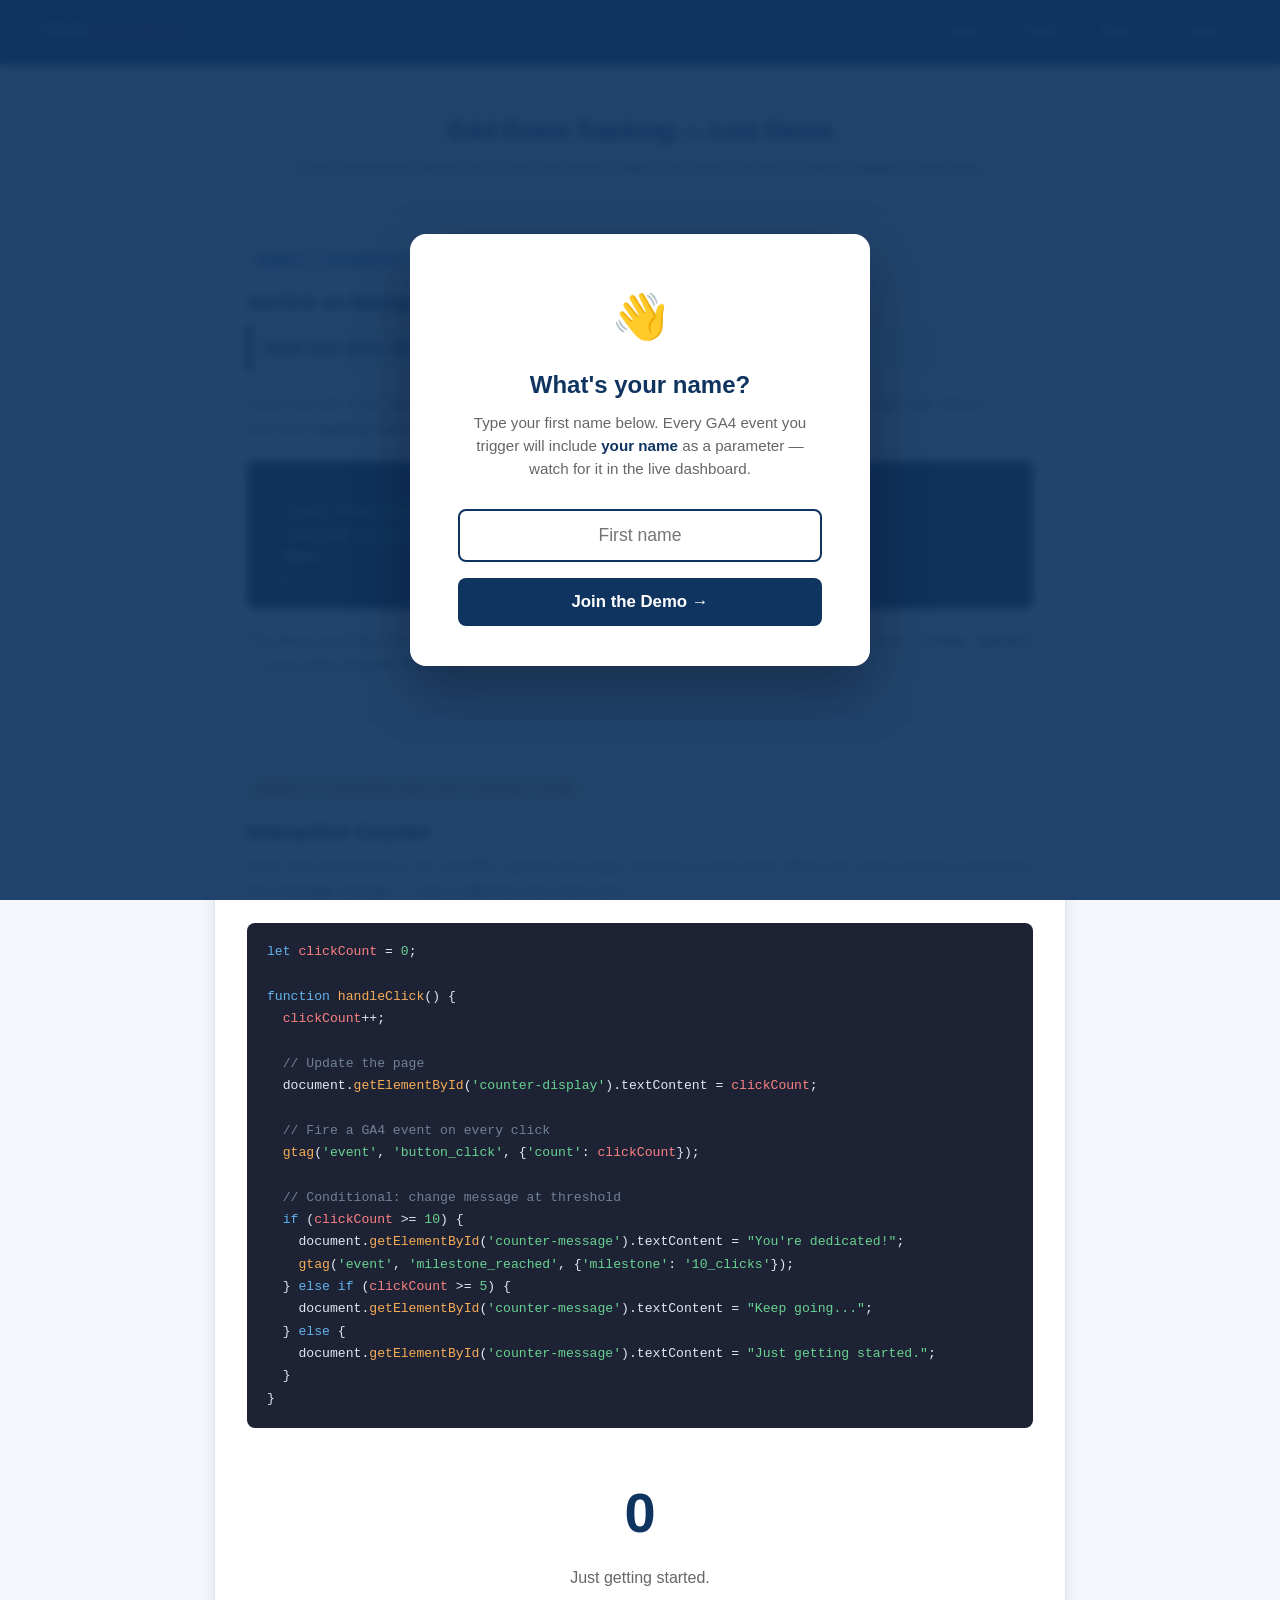
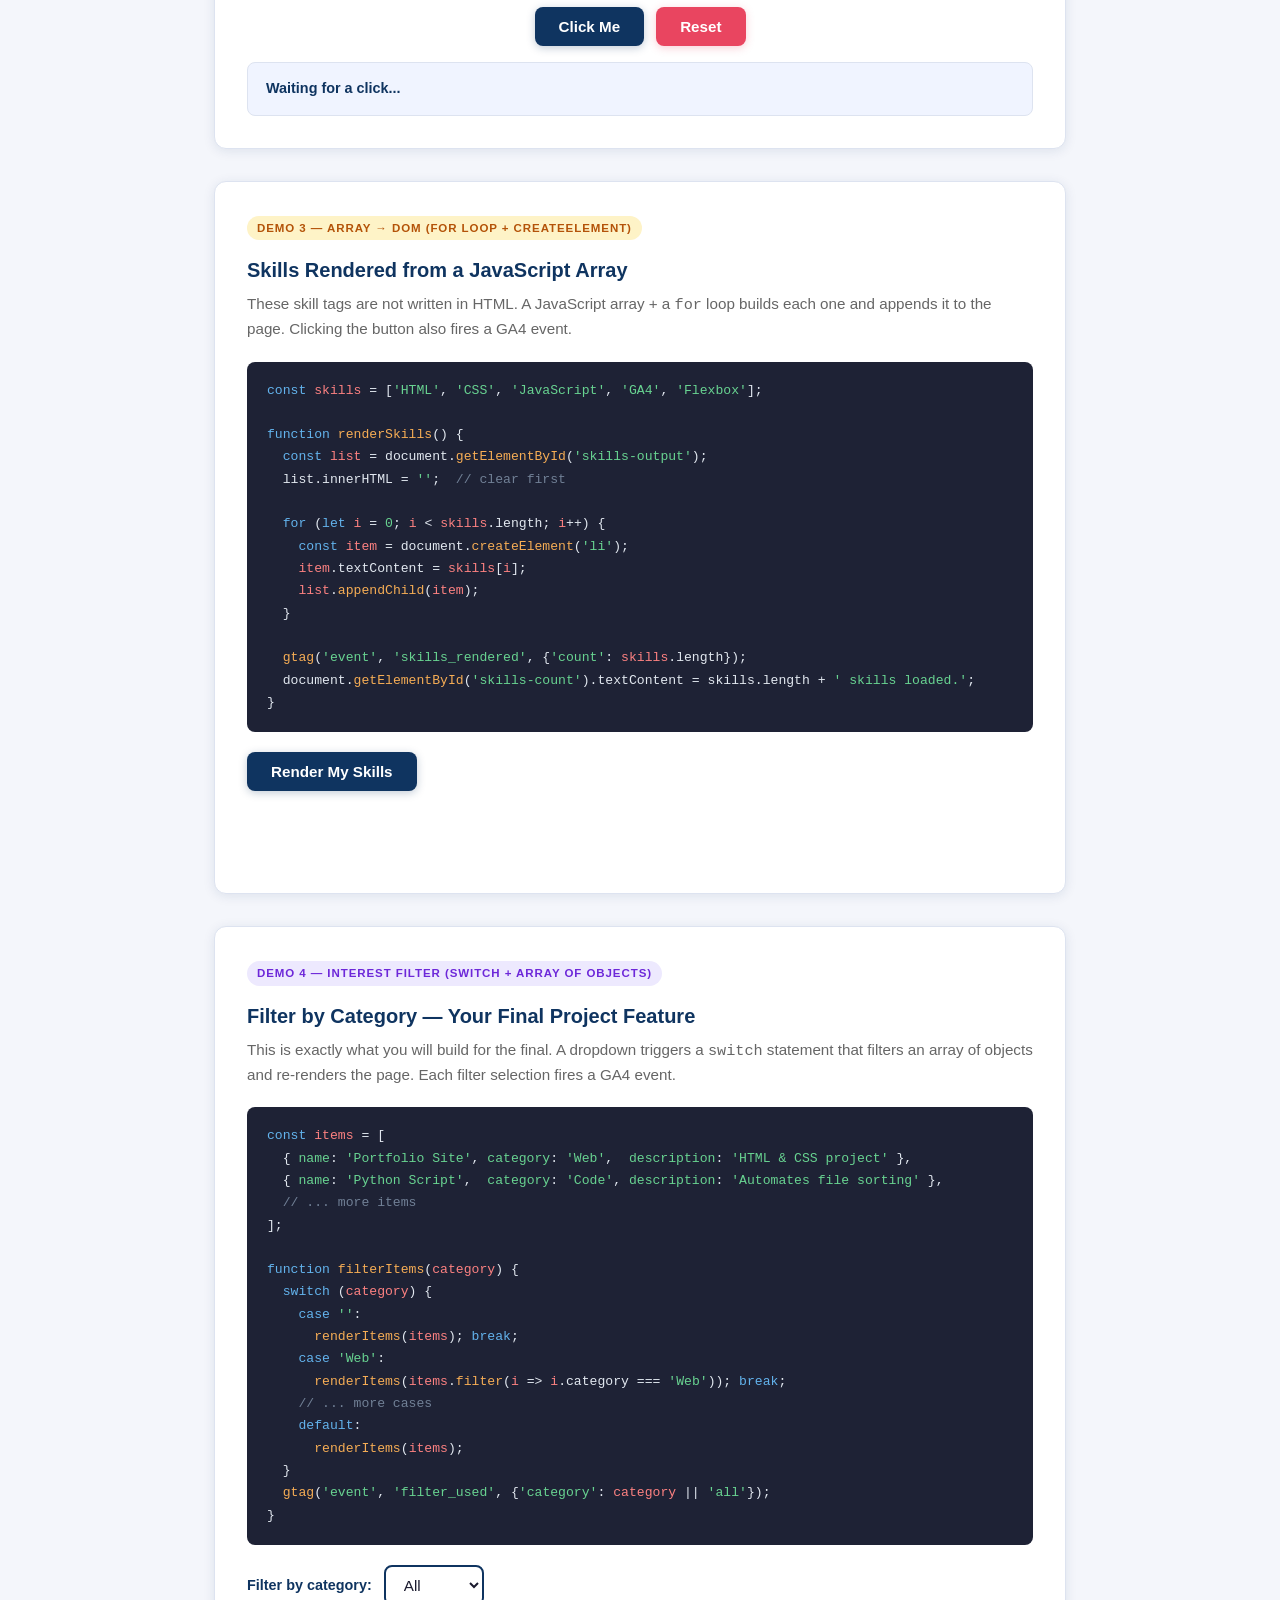
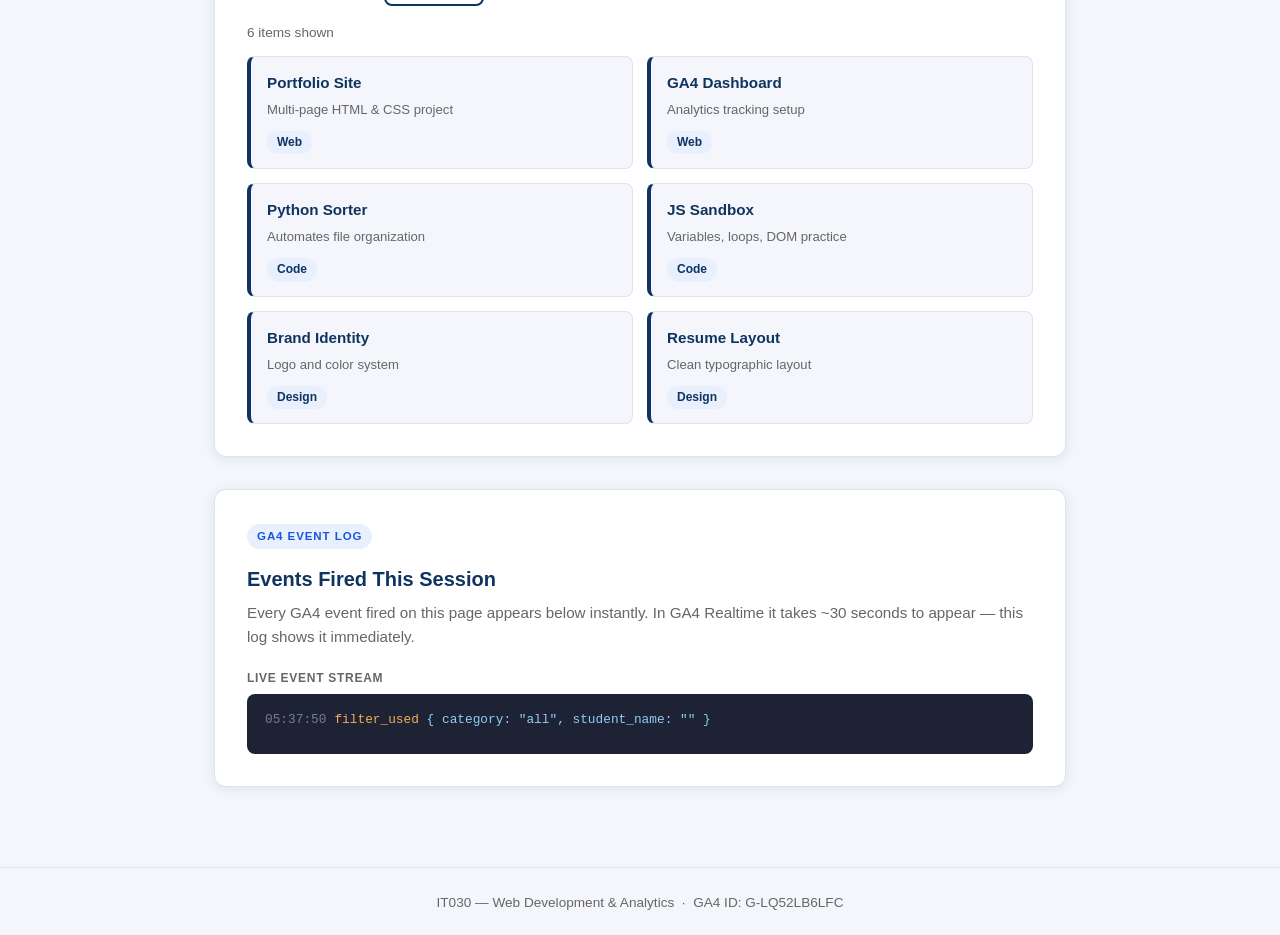
<file: index.html>
<!DOCTYPE html>
<html lang="en">
<head>
  <meta charset="UTF-8" />
  <title>IT030 — Live Demo</title>

  <!-- ============================================================
    GA4 BASE TAG — This goes on every page of your site
    Replace G-XXXXXXXXXX with your own Measurement ID
  ============================================================ -->
  <script async src="https://www.googletagmanager.com/gtag/js?id=G-LQ52LB6LFC"></script>
  <script>
    window.dataLayer = window.dataLayer || [];
    function gtag(){ dataLayer.push(arguments); }
    gtag('js', new Date());
    gtag('config', 'G-LQ52LB6LFC');
  </script>

  <style>
    /* ── RESET & BASE ─────────────────────────────────────── */
    *, *::before, *::after { box-sizing: border-box; margin: 0; padding: 0; }

    :root {
      --navy:    #0f3460;
      --blue:    #16213e;
      --accent:  #e94560;
      --green:   #2ecc71;
      --gold:    #f39c12;
      --light:   #f4f6fb;
      --white:   #ffffff;
      --text:    #1a1a2e;
      --muted:   #666;
      --border:  #dde3f0;
      --radius:  8px;
      --shadow:  0 2px 12px rgba(15,52,96,0.10);
    }

    body {
      font-family: 'Georgia', serif;
      background: var(--light);
      color: var(--text);
      line-height: 1.6;
    }

    /* ── HEADER / NAV ─────────────────────────────────────── */
    header {
      background: var(--navy);
      padding: 0 40px;
      display: flex;
      align-items: center;
      justify-content: space-between;
      height: 64px;
      position: sticky;
      top: 0;
      z-index: 100;
      box-shadow: 0 2px 8px rgba(0,0,0,0.2);
    }

    header h1 {
      color: var(--white);
      font-size: 1.15rem;
      font-weight: normal;
      letter-spacing: 0.04em;
    }

    header h1 span {
      color: var(--accent);
      font-weight: bold;
    }

    nav {
      display: flex;
      gap: 8px;
    }

    /* ── NAV LINKS — ONCLICK TRACKING EXAMPLE ─────────────── */
    nav a {
      color: rgba(255,255,255,0.75);
      text-decoration: none;
      padding: 8px 16px;
      border-radius: var(--radius);
      font-size: 0.9rem;
      font-family: Arial, sans-serif;
      transition: background 0.2s, color 0.2s;
    }

    nav a:hover {
      background: rgba(255,255,255,0.12);
      color: var(--white);
    }

    /* ── MAIN LAYOUT ──────────────────────────────────────── */
    main {
      max-width: 900px;
      margin: 0 auto;
      padding: 40px 24px 80px;
      display: flex;
      flex-direction: column;
      gap: 32px;
    }

    /* ── SECTION CARDS ────────────────────────────────────── */
    .demo-card {
      background: var(--white);
      border: 1px solid var(--border);
      border-radius: 12px;
      padding: 32px;
      box-shadow: var(--shadow);
    }

    .demo-card h2 {
      font-size: 1.25rem;
      color: var(--navy);
      margin-bottom: 6px;
      font-family: Arial, sans-serif;
      font-weight: bold;
    }

    .demo-card .label {
      display: inline-block;
      font-size: 0.72rem;
      font-family: Arial, sans-serif;
      font-weight: bold;
      letter-spacing: 0.08em;
      text-transform: uppercase;
      padding: 3px 10px;
      border-radius: 20px;
      margin-bottom: 14px;
    }

    .label-nav    { background: #e8f0fe; color: #1a56db; }
    .label-js     { background: #fef3c7; color: #b45309; }
    .label-filter { background: #ede9fe; color: #6d28d9; }

    .demo-card p.desc {
      font-size: 0.95rem;
      color: var(--muted);
      margin-bottom: 20px;
      font-family: Arial, sans-serif;
      line-height: 1.6;
    }

    /* ── CODE BLOCK ───────────────────────────────────────── */
    .code-block {
      background: #1e2235;
      border-radius: 8px;
      padding: 18px 20px;
      margin-bottom: 20px;
      overflow-x: auto;
    }

    .code-block pre {
      font-family: 'Courier New', monospace;
      font-size: 0.82rem;
      line-height: 1.7;
      color: #e2e8f0;
    }

    .code-block .cm  { color: #718096; }    /* comment */
    .code-block .kw  { color: #63b3ed; }    /* keyword */
    .code-block .st  { color: #68d391; }    /* string */
    .code-block .fn  { color: #f6ad55; }    /* function */
    .code-block .nm  { color: #fc8181; }    /* name/var */

    /* ── BUTTONS ──────────────────────────────────────────── */
    .btn {
      display: inline-block;
      padding: 11px 24px;
      border: none;
      border-radius: var(--radius);
      font-family: Arial, sans-serif;
      font-size: 0.95rem;
      font-weight: bold;
      cursor: pointer;
      transition: transform 0.1s, box-shadow 0.15s;
    }

    .btn:active { transform: scale(0.97); }

    .btn-primary {
      background: var(--navy);
      color: var(--white);
      box-shadow: 0 2px 8px rgba(15,52,96,0.25);
    }

    .btn-primary:hover { background: #0a2547; box-shadow: 0 4px 14px rgba(15,52,96,0.35); }

    .btn-accent {
      background: var(--accent);
      color: var(--white);
      box-shadow: 0 2px 8px rgba(233,69,96,0.25);
    }

    .btn-accent:hover { background: #c73652; }

    /* ── FEEDBACK STRIP ───────────────────────────────────── */
    .feedback {
      margin-top: 16px;
      padding: 14px 18px;
      border-radius: var(--radius);
      font-family: Arial, sans-serif;
      font-size: 0.9rem;
      font-weight: bold;
      min-height: 48px;
      display: flex;
      align-items: center;
      gap: 10px;
      background: #f0f4ff;
      color: var(--navy);
      border: 1px solid var(--border);
      transition: background 0.3s;
    }

    .feedback.fired {
      background: #d1fae5;
      color: #065f46;
      border-color: #6ee7b7;
    }

    /* ── COUNTER ──────────────────────────────────────────── */
    #counter-display {
      font-size: 3.5rem;
      font-family: Arial, sans-serif;
      font-weight: bold;
      color: var(--navy);
      text-align: center;
      padding: 20px 0 8px;
      transition: transform 0.1s;
    }

    #counter-display.bump {
      transform: scale(1.15);
    }

    #counter-message {
      text-align: center;
      font-family: Arial, sans-serif;
      font-size: 1rem;
      color: var(--muted);
      min-height: 26px;
      margin-bottom: 16px;
    }

    .counter-controls {
      display: flex;
      gap: 12px;
      justify-content: center;
    }

    /* ── SKILLS LIST ──────────────────────────────────────── */
    #skills-output {
      list-style: none;
      display: flex;
      flex-wrap: wrap;
      gap: 10px;
      min-height: 44px;
      margin-top: 4px;
    }

    #skills-output li {
      background: #e8f0fe;
      color: var(--navy);
      padding: 8px 18px;
      border-radius: 20px;
      font-family: Arial, sans-serif;
      font-size: 0.9rem;
      font-weight: bold;
      border: 1px solid #c7d7f9;
      animation: popIn 0.2s ease;
    }

    @keyframes popIn {
      from { transform: scale(0.85); opacity: 0; }
      to   { transform: scale(1);    opacity: 1; }
    }

    #skills-count {
      font-family: Arial, sans-serif;
      font-size: 0.85rem;
      color: var(--muted);
      margin-top: 10px;
    }

    /* ── FILTER ───────────────────────────────────────────── */
    #filter-area {
      display: flex;
      align-items: center;
      gap: 12px;
      margin-bottom: 16px;
    }

    #filter-area label {
      font-family: Arial, sans-serif;
      font-size: 0.9rem;
      font-weight: bold;
      color: var(--navy);
    }

    #category-select {
      padding: 9px 14px;
      font-size: 0.95rem;
      font-family: Arial, sans-serif;
      border: 2px solid var(--navy);
      border-radius: var(--radius);
      background: var(--white);
      color: var(--text);
      cursor: pointer;
    }

    #items-grid {
      display: flex;
      flex-wrap: wrap;
      gap: 14px;
    }

    .item-card {
      background: var(--light);
      border: 1px solid var(--border);
      border-left: 4px solid var(--navy);
      border-radius: var(--radius);
      padding: 14px 16px;
      width: calc(50% - 7px);
      font-family: Arial, sans-serif;
      animation: popIn 0.2s ease;
    }

    .item-card h3 {
      font-size: 0.95rem;
      color: var(--navy);
      margin-bottom: 4px;
    }

    .item-card p {
      font-size: 0.82rem;
      color: var(--muted);
      margin-bottom: 8px;
    }

    .item-tag {
      display: inline-block;
      padding: 2px 10px;
      background: #e8f0fe;
      color: var(--navy);
      border-radius: 20px;
      font-size: 0.75rem;
      font-weight: bold;
    }

    #filter-count {
      font-family: Arial, sans-serif;
      font-size: 0.85rem;
      color: var(--muted);
      margin-bottom: 12px;
    }

    /* ── GA4 LOG ──────────────────────────────────────────── */
    #event-log {
      background: #1e2235;
      border-radius: 8px;
      padding: 16px 18px;
      font-family: 'Courier New', monospace;
      font-size: 0.8rem;
      color: #68d391;
      min-height: 60px;
      max-height: 160px;
      overflow-y: auto;
    }

    #event-log .log-entry { margin-bottom: 4px; }
    #event-log .log-time  { color: #718096; margin-right: 8px; }
    #event-log .log-name  { color: #f6ad55; }
    #event-log .log-params { color: #90cdf4; }

    .log-label {
      font-family: Arial, sans-serif;
      font-size: 0.75rem;
      font-weight: bold;
      color: var(--muted);
      letter-spacing: 0.06em;
      text-transform: uppercase;
      margin-bottom: 6px;
    }

    /* ── DIVIDER ──────────────────────────────────────────── */
    .section-intro {
      text-align: center;
      padding: 8px 0 0;
    }

    .section-intro h2 {
      font-size: 1.5rem;
      font-family: Arial, sans-serif;
      color: var(--navy);
      margin-bottom: 6px;
    }

    .section-intro p {
      font-family: Arial, sans-serif;
      font-size: 0.95rem;
      color: var(--muted);
    }

    footer {
      text-align: center;
      padding: 24px;
      font-family: Arial, sans-serif;
      font-size: 0.85rem;
      color: var(--muted);
      border-top: 1px solid var(--border);
    }

    /* ── NAME MODAL ───────────────────────────────────────── */
    #name-overlay {
      position: fixed;
      inset: 0;
      background: rgba(15, 52, 96, 0.92);
      display: flex;
      align-items: center;
      justify-content: center;
      z-index: 999;
      backdrop-filter: blur(4px);
    }

    #name-modal {
      background: var(--white);
      border-radius: 16px;
      padding: 48px 48px 40px;
      max-width: 460px;
      width: 90%;
      text-align: center;
      box-shadow: 0 24px 60px rgba(0,0,0,0.3);
      animation: modalIn 0.3s ease;
    }

    @keyframes modalIn {
      from { transform: scale(0.9) translateY(20px); opacity: 0; }
      to   { transform: scale(1)   translateY(0);    opacity: 1; }
    }

    #name-modal .modal-icon {
      font-size: 2.8rem;
      margin-bottom: 12px;
    }

    #name-modal h2 {
      font-family: Arial, sans-serif;
      font-size: 1.5rem;
      color: var(--navy);
      margin-bottom: 8px;
    }

    #name-modal p {
      font-family: Arial, sans-serif;
      font-size: 0.95rem;
      color: var(--muted);
      margin-bottom: 28px;
      line-height: 1.5;
    }

    #name-modal p strong {
      color: var(--navy);
    }

    #name-input {
      width: 100%;
      padding: 14px 18px;
      font-size: 1.1rem;
      font-family: Arial, sans-serif;
      border: 2px solid var(--border);
      border-radius: var(--radius);
      outline: none;
      text-align: center;
      margin-bottom: 16px;
      transition: border-color 0.2s;
      color: var(--text);
    }

    #name-input:focus {
      border-color: var(--navy);
    }

    #name-input.shake {
      animation: shake 0.3s ease;
      border-color: var(--accent);
    }

    @keyframes shake {
      0%, 100% { transform: translateX(0); }
      25%       { transform: translateX(-8px); }
      75%       { transform: translateX(8px); }
    }

    #name-submit {
      width: 100%;
      padding: 14px;
      font-size: 1.05rem;
      font-family: Arial, sans-serif;
      font-weight: bold;
      background: var(--navy);
      color: var(--white);
      border: none;
      border-radius: var(--radius);
      cursor: pointer;
      transition: background 0.2s, transform 0.1s;
    }

    #name-submit:hover  { background: #0a2547; }
    #name-submit:active { transform: scale(0.98); }

    /* ── STUDENT NAME BADGE in header ─────────────────────── */
    #student-badge {
      display: none;
      align-items: center;
      gap: 8px;
      background: rgba(255,255,255,0.12);
      border: 1px solid rgba(255,255,255,0.2);
      border-radius: 20px;
      padding: 5px 14px 5px 8px;
      font-family: Arial, sans-serif;
      font-size: 0.85rem;
      color: var(--white);
    }

    #student-badge .badge-dot {
      width: 8px;
      height: 8px;
      background: var(--green);
      border-radius: 50%;
      animation: pulse 2s infinite;
    }

    @keyframes pulse {
      0%, 100% { opacity: 1; }
      50%       { opacity: 0.4; }
    }
  </style>
</head>
<body>

<!-- ============================================================
  NAME MODAL — shown on page load, blocks interaction until
  student enters their name. Name is then attached to all events.
============================================================ -->
<div id="name-overlay">
  <div id="name-modal">
    <div class="modal-icon">👋</div>
    <h2>What's your name?</h2>
    <p>Type your first name below. Every GA4 event you trigger will include <strong>your name</strong> as a parameter — watch for it in the live dashboard.</p>
    <input type="text" id="name-input" placeholder="First name" maxlength="30" autocomplete="off" />
    <button id="name-submit" onclick="submitName()">Join the Demo →</button>
  </div>
</div>

<!-- ============================================================
  HEADER + NAV
============================================================ -->
<header>
  <h1>IT030 <span>Live Demo</span></h1>
  <div id="student-badge">
    <span class="badge-dot"></span>
    <span id="badge-name"></span>
  </div>
  <nav>
    <a href="#"
       onclick="trackAndLog('nav_click', {link: 'home'})">
      Home
    </a>
    <a href="#"
       onclick="trackAndLog('nav_click', {link: 'about'})">
      About
    </a>
    <a href="#"
       onclick="trackAndLog('nav_click', {link: 'work'})">
      Work
    </a>
    <a href="#"
       onclick="trackAndLog('nav_click', {link: 'contact'})">
      Contact
    </a>
  </nav>
</header>

<main>

  <div class="section-intro">
    <h2>GA4 Event Tracking — Live Demo</h2>
    <p>Every interaction below fires a real GA4 event. Watch the Event Log at the bottom update in real time.</p>
  </div>

  <!-- ══════════════════════════════════════════════════════
    DEMO 1 — SIMPLE BUTTON CLICK
    The most basic onclick event. One button, one event.
    This is the foundation everything else builds on.
  ══════════════════════════════════════════════════════ -->
  <div class="demo-card">
    <span class="label label-nav">Demo 1 — Navigation Tracking</span>
    <h2>onclick on Navigation Links</h2>
    <p class="desc" id="student-greeting" style="background:#f0f4ff; border-radius:6px; padding:12px 14px; border-left: 4px solid var(--navy); font-weight:bold; color:var(--navy);">
      Enter your name above to get started.
    </p>

    <p class="desc">
      Every nav link in the header fires a <strong>nav_click</strong> event with a <strong>link</strong> parameter
      telling GA4 which page was clicked — plus your <strong>student_name</strong>. Click any nav link above and watch the Event Log.
    </p>

    <div class="code-block"><pre><span class="cm"><!-- Add onclick to each nav link --></span>
<span class="kw">&lt;a</span> href=<span class="st">"about.html"</span>
   onclick=<span class="st">"gtag('event', 'nav_click', {'link': 'about'})"</span><span class="kw">&gt;</span>
  About
<span class="kw">&lt;/a&gt;</span></pre></div>

    <p class="desc" style="margin-bottom:0">
      The three parts of a GA4 event call:
      <strong>'event'</strong> — always this word &nbsp;|&nbsp;
      <strong>'nav_click'</strong> — your event name &nbsp;|&nbsp;
      <strong>{'link': 'about'}</strong> — extra data sent with the event
    </p>
  </div>


  <!-- ══════════════════════════════════════════════════════
    DEMO 2 — COUNTER WITH CONDITIONAL
    Mirrors Option B from the final: let variable,
    onclick, if/else, DOM update
  ══════════════════════════════════════════════════════ -->
  <div class="demo-card">
    <span class="label label-js">Demo 2 — Counter (onclick + if/else + DOM)</span>
    <h2>Interaction Counter</h2>
    <p class="desc">
      Each click increments a <code>let</code> variable, updates the page, and fires a GA4 event.
      When the count crosses a threshold, the message changes — and a different GA4 event fires.
    </p>

    <div class="code-block"><pre><span class="kw">let</span> <span class="nm">clickCount</span> = <span class="st">0</span>;

<span class="kw">function</span> <span class="fn">handleClick</span>() {
  <span class="nm">clickCount</span>++;

  <span class="cm">// Update the page</span>
  document.<span class="fn">getElementById</span>(<span class="st">'counter-display'</span>).textContent = <span class="nm">clickCount</span>;

  <span class="cm">// Fire a GA4 event on every click</span>
  <span class="fn">gtag</span>(<span class="st">'event'</span>, <span class="st">'button_click'</span>, {<span class="st">'count'</span>: <span class="nm">clickCount</span>});

  <span class="cm">// Conditional: change message at threshold</span>
  <span class="kw">if</span> (<span class="nm">clickCount</span> >= <span class="st">10</span>) {
    document.<span class="fn">getElementById</span>(<span class="st">'counter-message'</span>).textContent = <span class="st">"You're dedicated!"</span>;
    <span class="fn">gtag</span>(<span class="st">'event'</span>, <span class="st">'milestone_reached'</span>, {<span class="st">'milestone'</span>: <span class="st">'10_clicks'</span>});
  } <span class="kw">else if</span> (<span class="nm">clickCount</span> >= <span class="st">5</span>) {
    document.<span class="fn">getElementById</span>(<span class="st">'counter-message'</span>).textContent = <span class="st">"Keep going..."</span>;
  } <span class="kw">else</span> {
    document.<span class="fn">getElementById</span>(<span class="st">'counter-message'</span>).textContent = <span class="st">"Just getting started."</span>;
  }
}</pre></div>

    <div id="counter-display">0</div>
    <div id="counter-message">Just getting started.</div>

    <div class="counter-controls">
      <button class="btn btn-primary" onclick="handleClick()">Click Me</button>
      <button class="btn btn-accent" onclick="resetCounter()">Reset</button>
    </div>

    <div class="feedback" id="counter-feedback">
      Waiting for a click...
    </div>
  </div>


  <!-- ══════════════════════════════════════════════════════
    DEMO 3 — SKILLS ARRAY RENDERED TO DOM
    Mirrors Option A from the final: const array,
    for loop, createElement, appendChild
  ══════════════════════════════════════════════════════ -->
  <div class="demo-card">
    <span class="label label-js">Demo 3 — Array → DOM (for loop + createElement)</span>
    <h2>Skills Rendered from a JavaScript Array</h2>
    <p class="desc">
      These skill tags are not written in HTML. A JavaScript array + a <code>for</code> loop
      builds each one and appends it to the page. Clicking the button also fires a GA4 event.
    </p>

    <div class="code-block"><pre><span class="kw">const</span> <span class="nm">skills</span> = [<span class="st">'HTML'</span>, <span class="st">'CSS'</span>, <span class="st">'JavaScript'</span>, <span class="st">'GA4'</span>, <span class="st">'Flexbox'</span>];

<span class="kw">function</span> <span class="fn">renderSkills</span>() {
  <span class="kw">const</span> <span class="nm">list</span> = document.<span class="fn">getElementById</span>(<span class="st">'skills-output'</span>);
  list.innerHTML = <span class="st">''</span>;  <span class="cm">// clear first</span>

  <span class="kw">for</span> (<span class="kw">let</span> <span class="nm">i</span> = <span class="st">0</span>; <span class="nm">i</span> &lt; <span class="nm">skills</span>.length; <span class="nm">i</span>++) {
    <span class="kw">const</span> <span class="nm">item</span> = document.<span class="fn">createElement</span>(<span class="st">'li'</span>);
    <span class="nm">item</span>.textContent = <span class="nm">skills</span>[<span class="nm">i</span>];
    <span class="nm">list</span>.<span class="fn">appendChild</span>(<span class="nm">item</span>);
  }

  <span class="fn">gtag</span>(<span class="st">'event'</span>, <span class="st">'skills_rendered'</span>, {<span class="st">'count'</span>: <span class="nm">skills</span>.length});
  document.<span class="fn">getElementById</span>(<span class="st">'skills-count'</span>).textContent = skills.length + <span class="st">' skills loaded.'</span>;
}</pre></div>

    <button class="btn btn-primary" onclick="renderSkills()">Render My Skills</button>

    <ul id="skills-output" style="margin-top:16px"></ul>
    <p id="skills-count"></p>
  </div>


  <!-- ══════════════════════════════════════════════════════
    DEMO 4 — INTEREST FILTER WITH SWITCH
    Mirrors the final project exactly: array of objects,
    switch statement, filter loop, DOM render
  ══════════════════════════════════════════════════════ -->
  <div class="demo-card">
    <span class="label label-filter">Demo 4 — Interest Filter (switch + array of objects)</span>
    <h2>Filter by Category — Your Final Project Feature</h2>
    <p class="desc">
      This is exactly what you will build for the final. A dropdown triggers a
      <code>switch</code> statement that filters an array of objects and re-renders the page.
      Each filter selection fires a GA4 event.
    </p>

    <div class="code-block"><pre><span class="kw">const</span> <span class="nm">items</span> = [
  { <span class="st">name</span>: <span class="st">'Portfolio Site'</span>, <span class="st">category</span>: <span class="st">'Web'</span>,  <span class="st">description</span>: <span class="st">'HTML & CSS project'</span> },
  { <span class="st">name</span>: <span class="st">'Python Script'</span>,  <span class="st">category</span>: <span class="st">'Code'</span>, <span class="st">description</span>: <span class="st">'Automates file sorting'</span> },
  <span class="cm">// ... more items</span>
];

<span class="kw">function</span> <span class="fn">filterItems</span>(<span class="nm">category</span>) {
  <span class="kw">switch</span> (<span class="nm">category</span>) {
    <span class="kw">case</span> <span class="st">''</span>:
      <span class="fn">renderItems</span>(<span class="nm">items</span>); <span class="kw">break</span>;
    <span class="kw">case</span> <span class="st">'Web'</span>:
      <span class="fn">renderItems</span>(<span class="nm">items</span>.<span class="fn">filter</span>(<span class="nm">i</span> => <span class="nm">i</span>.category === <span class="st">'Web'</span>)); <span class="kw">break</span>;
    <span class="cm">// ... more cases</span>
    <span class="kw">default</span>:
      <span class="fn">renderItems</span>(<span class="nm">items</span>);
  }
  <span class="fn">gtag</span>(<span class="st">'event'</span>, <span class="st">'filter_used'</span>, {<span class="st">'category'</span>: <span class="nm">category</span> || <span class="st">'all'</span>});
}</pre></div>

    <div id="filter-area">
      <label for="category-select">Filter by category:</label>
      <select id="category-select" onchange="filterItems(this.value)">
        <option value="">All</option>
        <option value="Web">Web</option>
        <option value="Code">Code</option>
        <option value="Design">Design</option>
      </select>
    </div>

    <p id="filter-count"></p>
    <div id="items-grid"></div>
  </div>


  <!-- ══════════════════════════════════════════════════════
    EVENT LOG — Shows every GA4 event fired on this page
    Classroom tool so students can see events in real time
    without switching to GA4 Realtime
  ══════════════════════════════════════════════════════ -->
  <div class="demo-card">
    <span class="label label-nav">GA4 Event Log</span>
    <h2>Events Fired This Session</h2>
    <p class="desc">
      Every GA4 event fired on this page appears below instantly.
      In GA4 Realtime it takes ~30 seconds to appear — this log shows it immediately.
    </p>
    <div class="log-label">Live event stream</div>
    <div id="event-log">Waiting for events...</div>
  </div>

</main>

<footer>
  IT030 — Web Development &amp; Analytics &nbsp;·&nbsp; GA4 ID: G-LQ52LB6LFC
</footer>


<script>
  // ============================================================
  //  STUDENT NAME — set when modal is submitted
  //  Attached as a parameter to every GA4 event fired
  // ============================================================

  let studentName = '';

  // Allow Enter key to submit
  document.getElementById('name-input').addEventListener('keydown', function(e) {
    if (e.key === 'Enter') submitName();
  });

  // Auto-focus the input
  document.getElementById('name-input').focus();

  function submitName() {
    const input = document.getElementById('name-input');
    const val = input.value.trim();

    if (!val) {
      input.classList.add('shake');
      setTimeout(() => input.classList.remove('shake'), 400);
      input.focus();
      return;
    }

    studentName = val;

    // Hide modal
    document.getElementById('name-overlay').style.display = 'none';

    // Show badge in header
    const badge = document.getElementById('student-badge');
    badge.style.display = 'flex';
    document.getElementById('badge-name').textContent = studentName;

    // Fire a GA4 join event with their name
    gtag('event', 'student_joined', { student_name: studentName });

    // Update the greeting in Demo 1
    document.getElementById('student-greeting').textContent =
      'Hello, ' + studentName + '! Your name will appear in GA4 when you click the nav links below.';
  }


  // ============================================================
  //  EVENT LOG — intercepts gtag() calls so we can show them
  //  on the page without waiting for GA4 Realtime
  // ============================================================

  const originalGtag = window.gtag;
  const logEl = document.getElementById('event-log');
  let firstEvent = true;

  window.gtag = function() {
    originalGtag.apply(this, arguments);

    if (arguments[0] === 'event') {
      const eventName   = arguments[1];
      const eventParams = arguments[2] || {};

      if (firstEvent) { logEl.innerHTML = ''; firstEvent = false; }

      const now = new Date();
      const time = now.getHours().toString().padStart(2,'0') + ':' +
                   now.getMinutes().toString().padStart(2,'0') + ':' +
                   now.getSeconds().toString().padStart(2,'0');

      const paramsStr = Object.entries(eventParams)
        .map(([k,v]) => k + ': "' + v + '"')
        .join(', ');

      const entry = document.createElement('div');
      entry.className = 'log-entry';
      entry.innerHTML =
        '<span class="log-time">' + time + '</span>' +
        '<span class="log-name">' + eventName + '</span>' +
        (paramsStr ? '<span class="log-params"> { ' + paramsStr + ' }</span>' : '');

      logEl.appendChild(entry);
      logEl.scrollTop = logEl.scrollHeight;
    }
  };


  // ============================================================
  //  DEMO 1 — NAV TRACKING — includes student name
  // ============================================================

  function trackAndLog(eventName, params) {
    params.student_name = studentName;
    gtag('event', eventName, params);
    showFeedback('counter-feedback', eventName + ' fired → link: "' + params.link + '" | student: "' + studentName + '"');
  }


  // ============================================================
  //  DEMO 2 — COUNTER — includes student name
  // ============================================================

  let clickCount = 0;

  function handleClick() {
    clickCount++;

    const display = document.getElementById('counter-display');
    display.textContent = clickCount;
    display.classList.add('bump');
    setTimeout(() => display.classList.remove('bump'), 150);

    gtag('event', 'button_click', { count: clickCount, student_name: studentName });

    const msg = document.getElementById('counter-message');
    if (clickCount >= 10) {
      msg.textContent = "You're dedicated, " + studentName + "! 🎯";
      if (clickCount === 10) {
        gtag('event', 'milestone_reached', { milestone: '10_clicks', student_name: studentName });
      }
    } else if (clickCount >= 5) {
      msg.textContent = 'Keep going, ' + studentName + '...';
    } else {
      msg.textContent = 'Just getting started.';
    }

    showFeedback('counter-feedback', 'button_click fired → count: ' + clickCount + ' | student: "' + studentName + '"');
  }

  function resetCounter() {
    clickCount = 0;
    document.getElementById('counter-display').textContent = '0';
    document.getElementById('counter-message').textContent = 'Just getting started.';
    showFeedback('counter-feedback', 'Counter reset');
    gtag('event', 'counter_reset', { student_name: studentName });
  }

  function showFeedback(id, msg) {
    const el = document.getElementById(id);
    if (!el) return;
    el.textContent = '✓  ' + msg;
    el.classList.add('fired');
    clearTimeout(el._t);
    el._t = setTimeout(() => el.classList.remove('fired'), 3000);
  }


  // ============================================================
  //  DEMO 3 — SKILLS ARRAY RENDER — includes student name
  // ============================================================

  const skills = ['HTML', 'CSS', 'JavaScript', 'GA4', 'Flexbox', 'GitHub'];

  function renderSkills() {
    const list = document.getElementById('skills-output');
    list.innerHTML = '';

    for (let i = 0; i < skills.length; i++) {
      const item = document.createElement('li');
      item.textContent = skills[i];
      list.appendChild(item);
    }

    document.getElementById('skills-count').textContent = skills.length + ' skills loaded.';
    gtag('event', 'skills_rendered', { count: skills.length, student_name: studentName });
  }


  // ============================================================
  //  DEMO 4 — INTEREST FILTER — includes student name
  // ============================================================

  const items = [
    { name: 'Portfolio Site',   category: 'Web',    description: 'Multi-page HTML & CSS project' },
    { name: 'GA4 Dashboard',    category: 'Web',    description: 'Analytics tracking setup' },
    { name: 'Python Sorter',    category: 'Code',   description: 'Automates file organization' },
    { name: 'JS Sandbox',       category: 'Code',   description: 'Variables, loops, DOM practice' },
    { name: 'Brand Identity',   category: 'Design', description: 'Logo and color system' },
    { name: 'Resume Layout',    category: 'Design', description: 'Clean typographic layout' },
  ];

  function renderItems(list) {
    const grid = document.getElementById('items-grid');
    grid.innerHTML = '';

    for (let i = 0; i < list.length; i++) {
      const card = document.createElement('div');
      card.className = 'item-card';
      card.innerHTML =
        '<h3>' + list[i].name        + '</h3>' +
        '<p>'  + list[i].description + '</p>'  +
        '<span class="item-tag">' + list[i].category + '</span>';
      grid.appendChild(card);
    }

    document.getElementById('filter-count').textContent = list.length + ' items shown';
  }

  function filterItems(category) {
    switch (category) {
      case '':
        renderItems(items);
        break;
      case 'Web':
        const web = [];
        for (let i = 0; i < items.length; i++) {
          if (items[i].category === 'Web') { web.push(items[i]); }
        }
        renderItems(web);
        break;
      case 'Code':
        const code = [];
        for (let i = 0; i < items.length; i++) {
          if (items[i].category === 'Code') { code.push(items[i]); }
        }
        renderItems(code);
        break;
      case 'Design':
        const design = [];
        for (let i = 0; i < items.length; i++) {
          if (items[i].category === 'Design') { design.push(items[i]); }
        }
        renderItems(design);
        break;
      default:
        renderItems(items);
    }

    gtag('event', 'filter_used', { category: category || 'all', student_name: studentName });
  }

  // Load on page open
  filterItems('');

</script>
</body>
</html>
</file>
